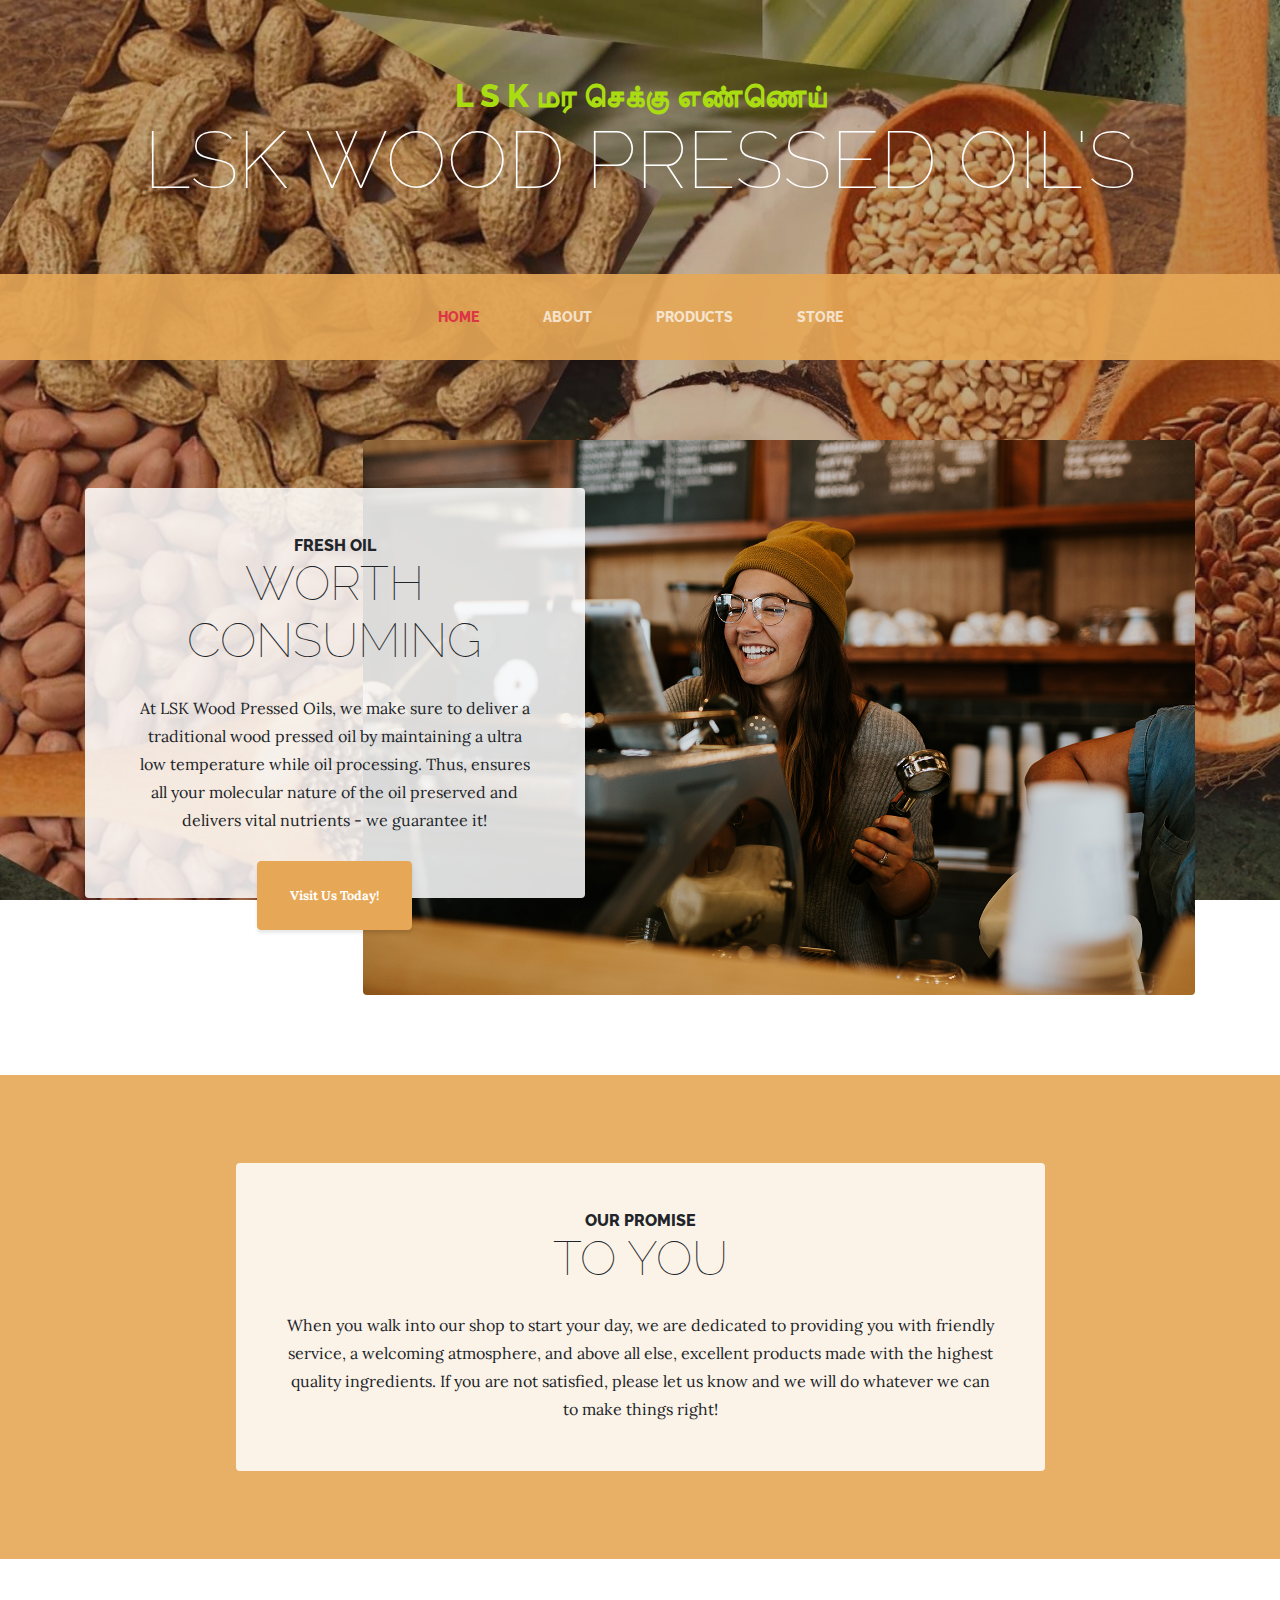
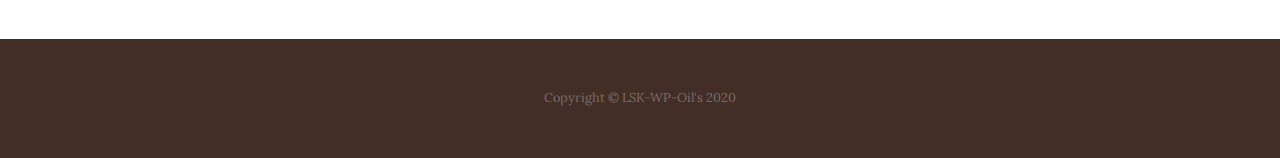
<file: index.html>
<!DOCTYPE html>
<html lang="en">

<head>

  <meta charset="utf-8">
  <meta name="viewport" content="width=device-width, initial-scale=1, shrink-to-fit=no">
  <meta name="description" content="">
  <meta name="author" content="">

  <title>LSK-WP-Oil's</title>

  <!-- Bootstrap core CSS -->
  <link href="vendor/bootstrap/css/bootstrap.min.css" rel="stylesheet">

  <!-- Custom fonts for this template -->
  <link href="https://fonts.googleapis.com/css?family=Raleway:100,100i,200,200i,300,300i,400,400i,500,500i,600,600i,700,700i,800,800i,900,900i" rel="stylesheet">
  <link href="https://fonts.googleapis.com/css?family=Lora:400,400i,700,700i" rel="stylesheet">

  <!-- Custom styles for this template -->
  <link href="css/business-casual.css" rel="stylesheet">

</head>

<body>

  <h1 class="site-heading text-center text-white d-none d-lg-block">
    <span class="site-heading-upper text-primary mb-3">L S K மர செக்கு எண்ணெய் </span>
    <span class="site-heading-lower">LSK Wood Pressed Oil's</span>
  </h1>

  <!-- Navigation -->
  <nav class="navbar navbar-expand-lg navbar-dark py-lg-4" id="mainNav">
    <div class="container">
      <a class="navbar-brand text-uppercase text-expanded font-weight-bold d-lg-none" href="#">GWP-Oil</a>
      <button class="navbar-toggler" type="button" data-toggle="collapse" data-target="#navbarResponsive" aria-controls="navbarResponsive" aria-expanded="false" aria-label="Toggle navigation">
        <span class="navbar-toggler-icon"></span>
      </button>
      <div class="collapse navbar-collapse" id="navbarResponsive">
        <ul class="navbar-nav mx-auto">
          <li class="nav-item active px-lg-4">
            <a class="nav-link text-uppercase text-expanded" href="index.html">Home
              <span class="sr-only">(current)</span>
            </a>
          </li>
          <li class="nav-item px-lg-4">
            <a class="nav-link text-uppercase text-expanded" href="about.html">About</a>
          </li>
          <li class="nav-item px-lg-4">
            <a class="nav-link text-uppercase text-expanded" href="products.html">Products</a>
          </li>
          <li class="nav-item px-lg-4">
            <a class="nav-link text-uppercase text-expanded" href="store.html">Store</a>
          </li>
        </ul>
      </div>
    </div>
  </nav>

  <section class="page-section clearfix">
    <div class="container">
      <div class="intro">
        <img class="intro-img img-fluid mb-3 mb-lg-0 rounded" src="img/intro.jpg" alt="">
        <div class="intro-text left-0 text-center bg-faded p-5 rounded">
          <h2 class="section-heading mb-4">
            <span class="section-heading-upper">Fresh Oil</span>
            <span class="section-heading-lower">Worth Consuming</span>
          </h2>
          <p class="mb-3">At LSK Wood Pressed Oils, we make sure to deliver a traditional wood pressed oil by maintaining a ultra low temperature while oil processing. Thus, ensures all your molecular nature of the oil preserved and delivers vital nutrients - we guarantee it!
          </p>
          <div class="intro-button mx-auto">
            <a class="btn btn-primary btn-xl" href="store.html">Visit Us Today!</a>
          </div>
        </div>
      </div>
    </div>
  </section>

  <section class="page-section cta">
    <div class="container">
      <div class="row">
        <div class="col-xl-9 mx-auto">
          <div class="cta-inner text-center rounded">
            <h2 class="section-heading mb-4">
              <span class="section-heading-upper">Our Promise</span>
              <span class="section-heading-lower">To You</span>
            </h2>
            <p class="mb-0">When you walk into our shop to start your day, we are dedicated to providing you with friendly service, a welcoming atmosphere, and above all else, excellent products made with the highest quality ingredients. If you are not satisfied, please let us know and we will do whatever we can to make things right!</p>
          </div>
        </div>
      </div>
    </div>
  </section>

  <footer class="footer text-faded text-center py-5">
    <div class="container">
      <p class="m-0 small">Copyright &copy; LSK-WP-Oil's 2020</p>
    </div>
  </footer>

  <!-- Bootstrap core JavaScript -->
  <script src="vendor/jquery/jquery.min.js"></script>
  <script src="vendor/bootstrap/js/bootstrap.bundle.min.js"></script>

</body>

</html>
</file>
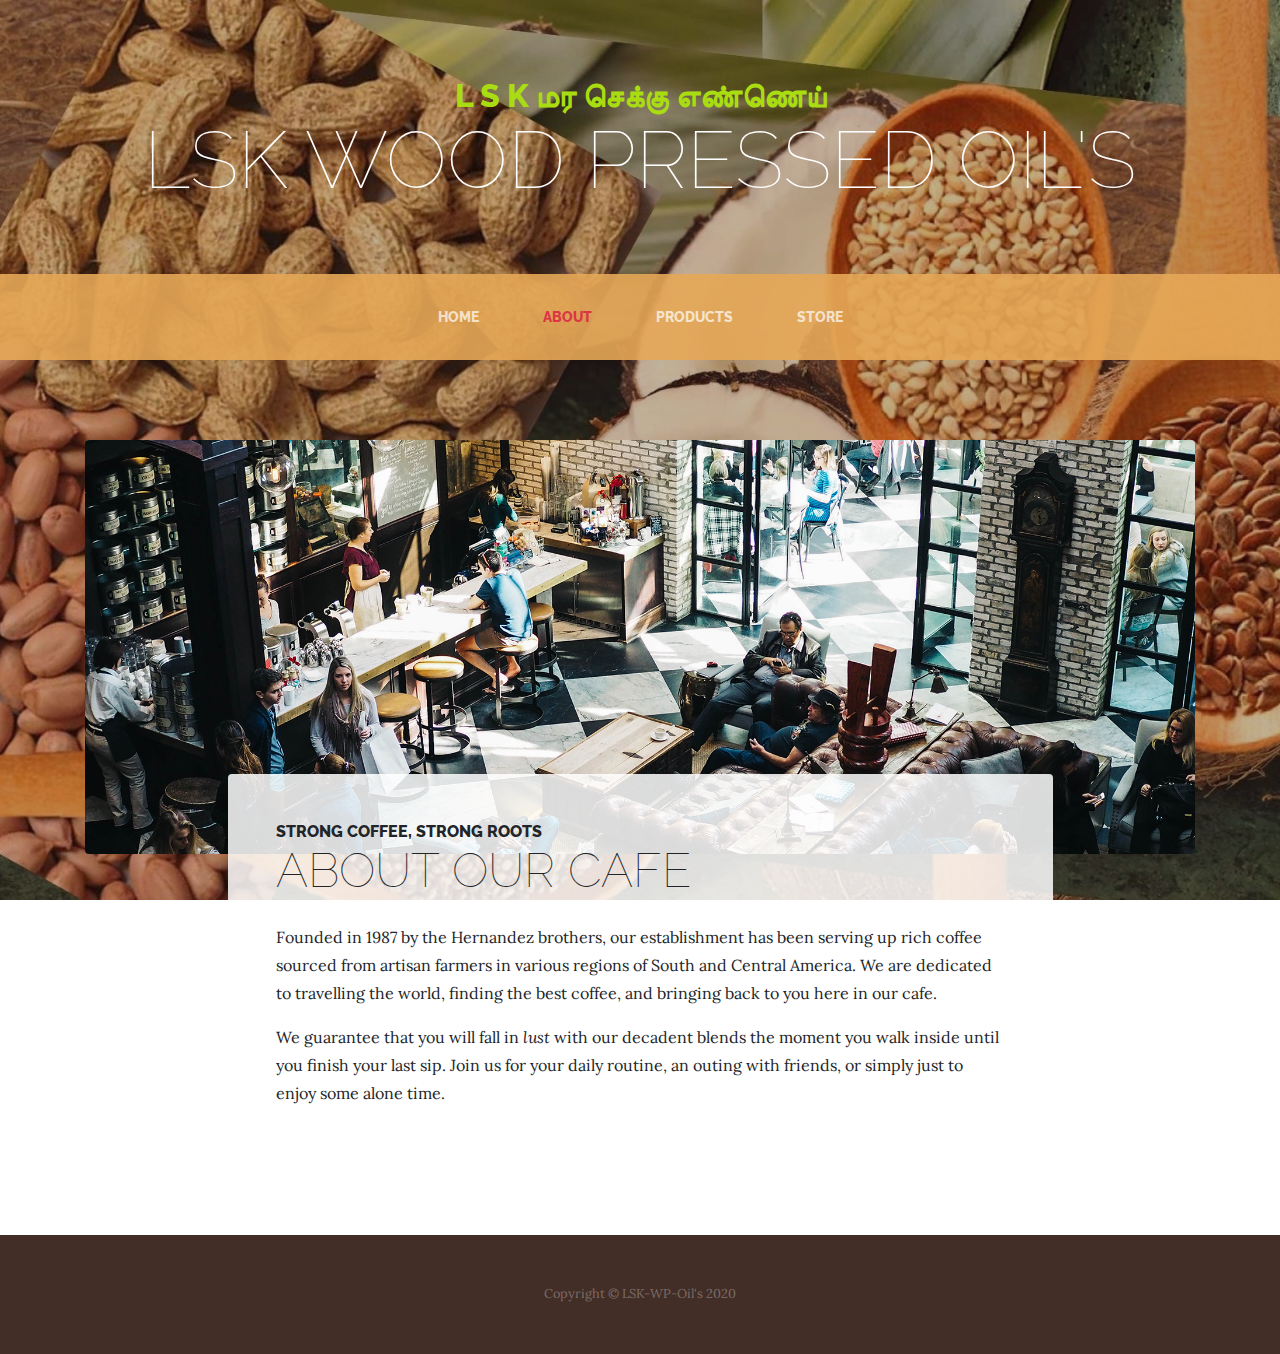
<file: about.html>
<!DOCTYPE html>
<html lang="en">

<head>

  <meta charset="utf-8">
  <meta name="viewport" content="width=device-width, initial-scale=1, shrink-to-fit=no">
  <meta name="description" content="">
  <meta name="author" content="">

  <title>LSK-WP-Oil's</title>

  <!-- Bootstrap core CSS -->
  <link href="vendor/bootstrap/css/bootstrap.min.css" rel="stylesheet">

  <!-- Custom fonts for this template -->
  <link href="https://fonts.googleapis.com/css?family=Raleway:100,100i,200,200i,300,300i,400,400i,500,500i,600,600i,700,700i,800,800i,900,900i" rel="stylesheet">
  <link href="https://fonts.googleapis.com/css?family=Lora:400,400i,700,700i" rel="stylesheet">

  <!-- Custom styles for this template -->
  <link href="css/business-casual.css" rel="stylesheet">

</head>

<body>

  <h1 class="site-heading text-center text-white d-none d-lg-block">
    <span class="site-heading-upper text-primary mb-3">L S K மர செக்கு எண்ணெய் </span>
    <span class="site-heading-lower">LSK Wood Pressed Oil's</span>
  </h1>

  <!-- Navigation -->
  <nav class="navbar navbar-expand-lg navbar-dark py-lg-4" id="mainNav">
    <div class="container">
      <a class="navbar-brand text-uppercase text-expanded font-weight-bold d-lg-none" href="#">Start Bootstrap</a>
      <button class="navbar-toggler" type="button" data-toggle="collapse" data-target="#navbarResponsive" aria-controls="navbarResponsive" aria-expanded="false" aria-label="Toggle navigation">
        <span class="navbar-toggler-icon"></span>
      </button>
      <div class="collapse navbar-collapse" id="navbarResponsive">
        <ul class="navbar-nav mx-auto">
          <li class="nav-item px-lg-4">
            <a class="nav-link text-uppercase text-expanded" href="index.html">Home
              <span class="sr-only">(current)</span>
            </a>
          </li>
          <li class="nav-item active px-lg-4">
            <a class="nav-link text-uppercase text-expanded" href="about.html">About</a>
          </li>
          <li class="nav-item px-lg-4">
            <a class="nav-link text-uppercase text-expanded" href="products.html">Products</a>
          </li>
          <li class="nav-item px-lg-4">
            <a class="nav-link text-uppercase text-expanded" href="store.html">Store</a>
          </li>
        </ul>
      </div>
    </div>
  </nav>

  <section class="page-section about-heading">
    <div class="container">
      <img class="img-fluid rounded about-heading-img mb-3 mb-lg-0" src="img/about.jpg" alt="">
      <div class="about-heading-content">
        <div class="row">
          <div class="col-xl-9 col-lg-10 mx-auto">
            <div class="bg-faded rounded p-5">
              <h2 class="section-heading mb-4">
                <span class="section-heading-upper">Strong Coffee, Strong Roots</span>
                <span class="section-heading-lower">About Our Cafe</span>
              </h2>
              <p>Founded in 1987 by the Hernandez brothers, our establishment has been serving up rich coffee sourced from artisan farmers in various regions of South and Central America. We are dedicated to travelling the world, finding the best coffee, and bringing back to you here in our cafe.</p>
              <p class="mb-0">We guarantee that you will fall in <em>lust</em> with our decadent blends the moment you walk inside until you finish your last sip. Join us for your daily routine, an outing with friends, or simply just to enjoy some alone time.</p>
            </div>
          </div>
        </div>
      </div>
    </div>
  </section>

  <footer class="footer text-faded text-center py-5">
    <div class="container">
      <p class="m-0 small">Copyright &copy; LSK-WP-Oil's 2020</p>
    </div>
  </footer>

  <!-- Bootstrap core JavaScript -->
  <script src="vendor/jquery/jquery.min.js"></script>
  <script src="vendor/bootstrap/js/bootstrap.bundle.min.js"></script>

</body>

</html>
</file>
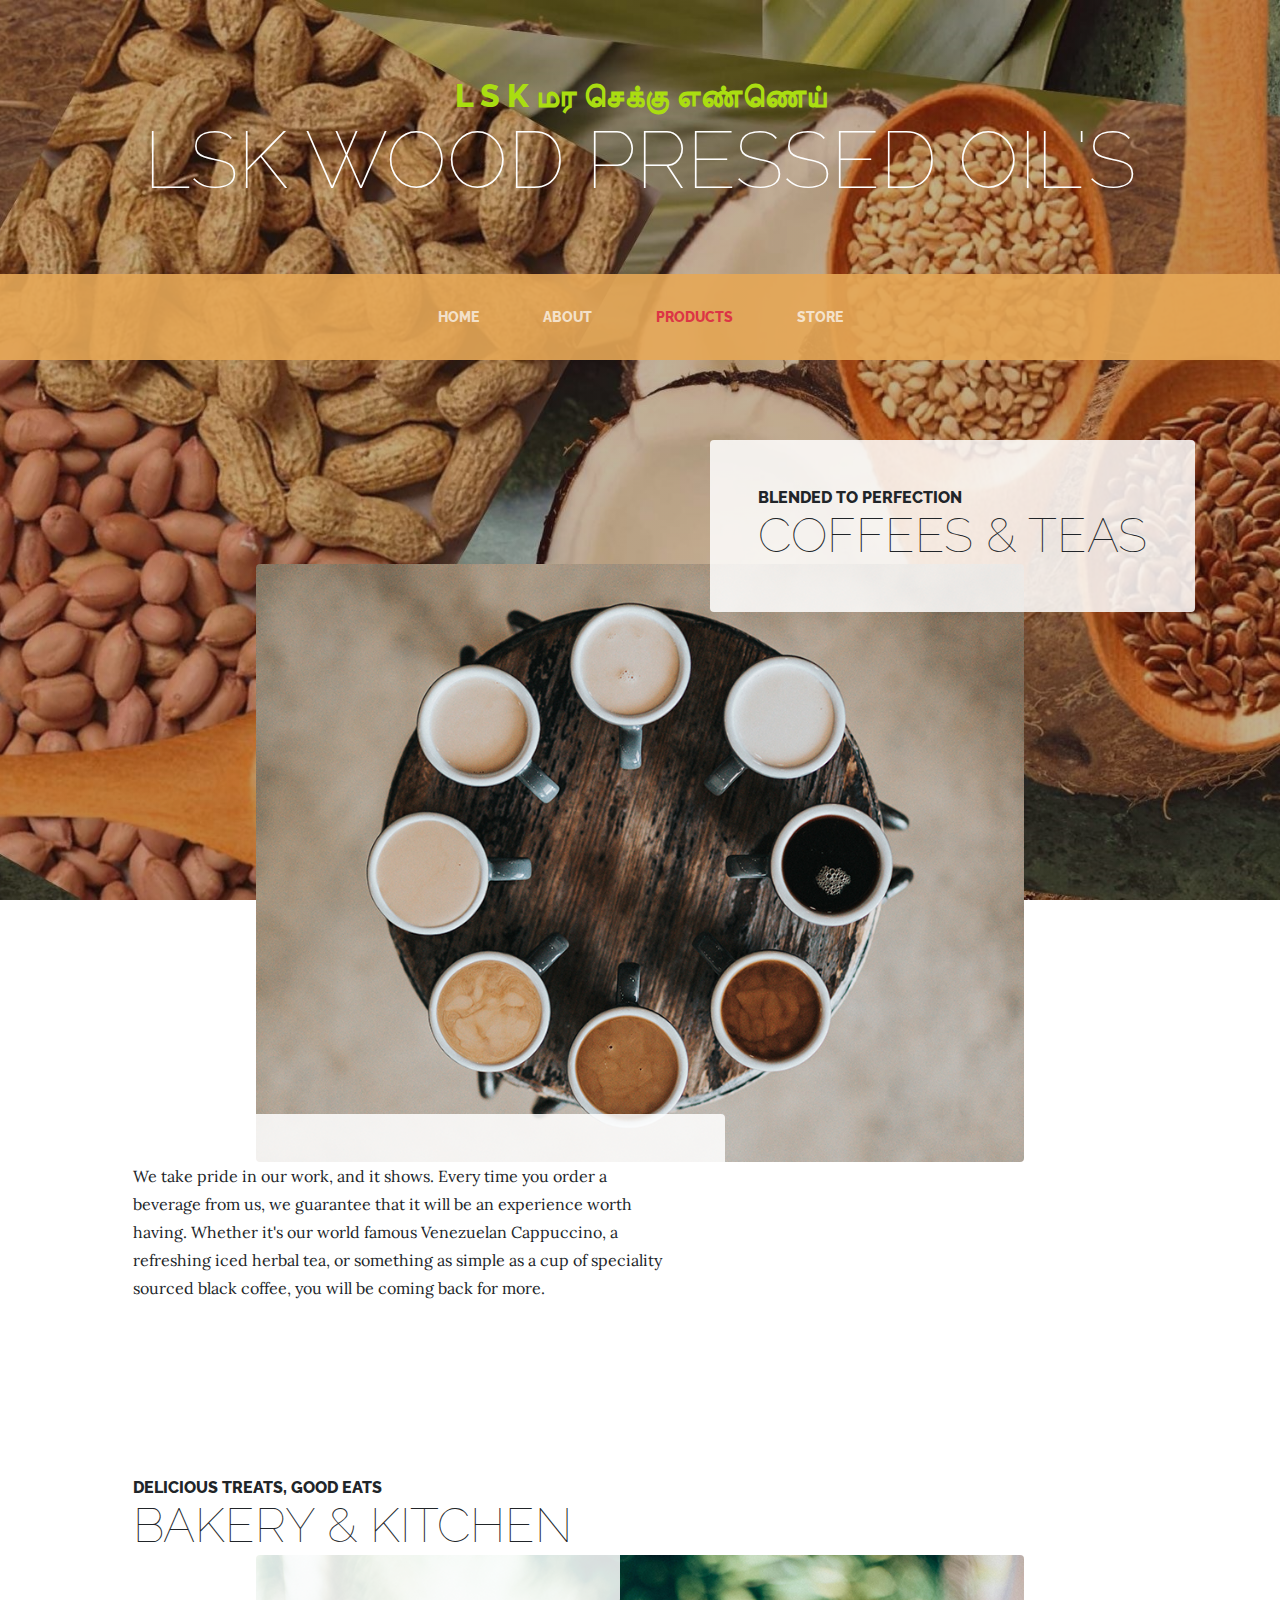
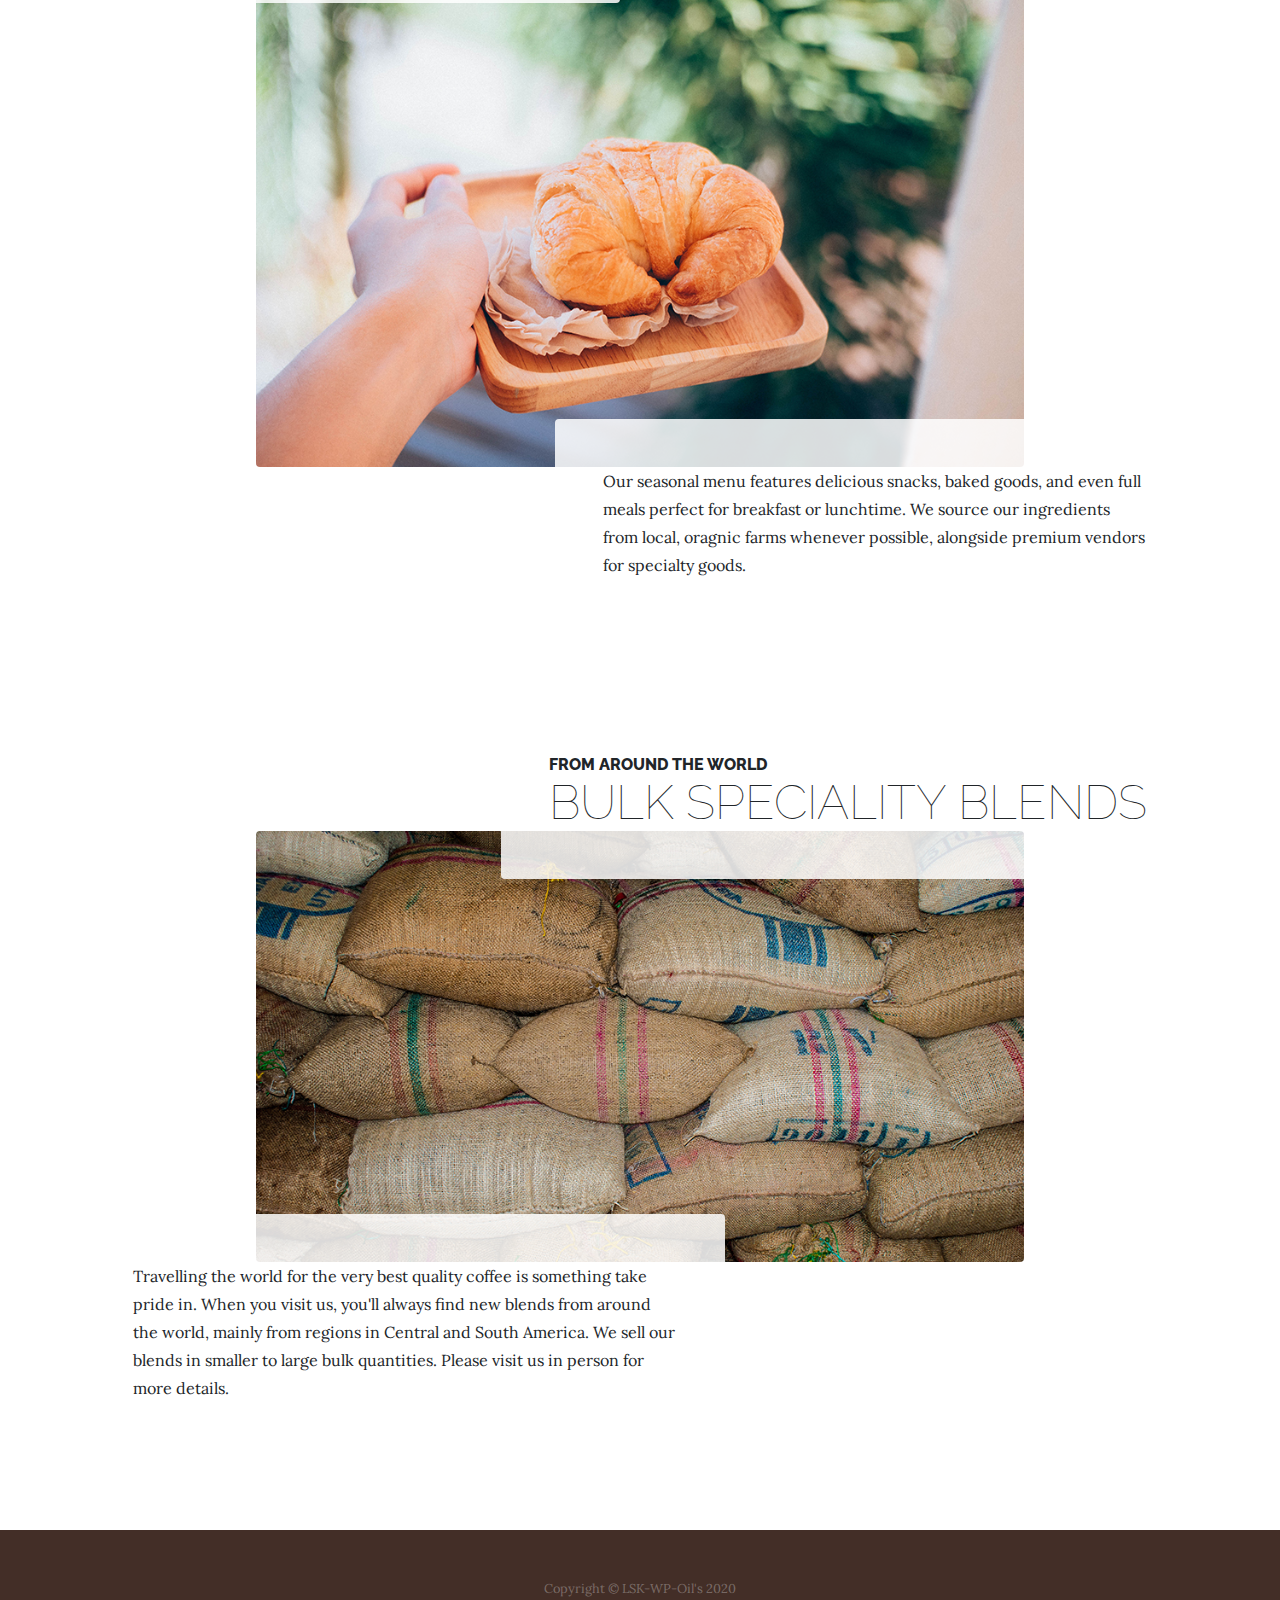
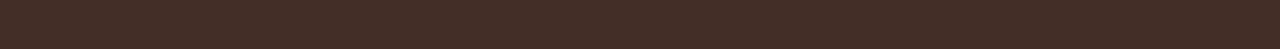
<file: products.html>
<!DOCTYPE html>
<html lang="en">

<head>

  <meta charset="utf-8">
  <meta name="viewport" content="width=device-width, initial-scale=1, shrink-to-fit=no">
  <meta name="description" content="">
  <meta name="author" content="">

  <title>LSK-WP-Oil's</title>

  <!-- Bootstrap core CSS -->
  <link href="vendor/bootstrap/css/bootstrap.min.css" rel="stylesheet">

  <!-- Custom fonts for this template -->
  <link href="https://fonts.googleapis.com/css?family=Raleway:100,100i,200,200i,300,300i,400,400i,500,500i,600,600i,700,700i,800,800i,900,900i" rel="stylesheet">
  <link href="https://fonts.googleapis.com/css?family=Lora:400,400i,700,700i" rel="stylesheet">

  <!-- Custom styles for this template -->
  <link href="css/business-casual.css" rel="stylesheet">

</head>

<body>

  <h1 class="site-heading text-center text-white d-none d-lg-block">
    <span class="site-heading-upper text-primary mb-3">L S K மர செக்கு எண்ணெய் </span>
    <span class="site-heading-lower">LSK Wood Pressed Oil's</span>
  </h1>

  <!-- Navigation -->
  <nav class="navbar navbar-expand-lg navbar-dark py-lg-4" id="mainNav">
    <div class="container">
      <a class="navbar-brand text-uppercase text-expanded font-weight-bold d-lg-none" href="#">Start Bootstrap</a>
      <button class="navbar-toggler" type="button" data-toggle="collapse" data-target="#navbarResponsive" aria-controls="navbarResponsive" aria-expanded="false" aria-label="Toggle navigation">
        <span class="navbar-toggler-icon"></span>
      </button>
      <div class="collapse navbar-collapse" id="navbarResponsive">
        <ul class="navbar-nav mx-auto">
          <li class="nav-item px-lg-4">
            <a class="nav-link text-uppercase text-expanded" href="index.html">Home
              <span class="sr-only">(current)</span>
            </a>
          </li>
          <li class="nav-item px-lg-4">
            <a class="nav-link text-uppercase text-expanded" href="about.html">About</a>
          </li>
          <li class="nav-item active px-lg-4">
            <a class="nav-link text-uppercase text-expanded" href="products.html">Products</a>
          </li>
          <li class="nav-item px-lg-4">
            <a class="nav-link text-uppercase text-expanded" href="store.html">Store</a>
          </li>
        </ul>
      </div>
    </div>
  </nav>

  <section class="page-section">
    <div class="container">
      <div class="product-item">
        <div class="product-item-title d-flex">
          <div class="bg-faded p-5 d-flex ml-auto rounded">
            <h2 class="section-heading mb-0">
              <span class="section-heading-upper">Blended to Perfection</span>
              <span class="section-heading-lower">Coffees &amp; Teas</span>
            </h2>
          </div>
        </div>
        <img class="product-item-img mx-auto d-flex rounded img-fluid mb-3 mb-lg-0" src="img/products-01.jpg" alt="">
        <div class="product-item-description d-flex mr-auto">
          <div class="bg-faded p-5 rounded">
            <p class="mb-0">We take pride in our work, and it shows. Every time you order a beverage from us, we guarantee that it will be an experience worth having. Whether it's our world famous Venezuelan Cappuccino, a refreshing iced herbal tea, or something as simple as a cup of speciality sourced black coffee, you will be coming back for more.</p>
          </div>
        </div>
      </div>
    </div>
  </section>

  <section class="page-section">
    <div class="container">
      <div class="product-item">
        <div class="product-item-title d-flex">
          <div class="bg-faded p-5 d-flex mr-auto rounded">
            <h2 class="section-heading mb-0">
              <span class="section-heading-upper">Delicious Treats, Good Eats</span>
              <span class="section-heading-lower">Bakery &amp; Kitchen</span>
            </h2>
          </div>
        </div>
        <img class="product-item-img mx-auto d-flex rounded img-fluid mb-3 mb-lg-0" src="img/products-02.jpg" alt="">
        <div class="product-item-description d-flex ml-auto">
          <div class="bg-faded p-5 rounded">
            <p class="mb-0">Our seasonal menu features delicious snacks, baked goods, and even full meals perfect for breakfast or lunchtime. We source our ingredients from local, oragnic farms whenever possible, alongside premium vendors for specialty goods.</p>
          </div>
        </div>
      </div>
    </div>
  </section>

  <section class="page-section">
    <div class="container">
      <div class="product-item">
        <div class="product-item-title d-flex">
          <div class="bg-faded p-5 d-flex ml-auto rounded">
            <h2 class="section-heading mb-0">
              <span class="section-heading-upper">From Around the World</span>
              <span class="section-heading-lower">Bulk Speciality Blends</span>
            </h2>
          </div>
        </div>
        <img class="product-item-img mx-auto d-flex rounded img-fluid mb-3 mb-lg-0" src="img/products-03.jpg" alt="">
        <div class="product-item-description d-flex mr-auto">
          <div class="bg-faded p-5 rounded">
            <p class="mb-0">Travelling the world for the very best quality coffee is something take pride in. When you visit us, you'll always find new blends from around the world, mainly from regions in Central and South America. We sell our blends in smaller to large bulk quantities. Please visit us in person for more details.</p>
          </div>
        </div>
      </div>
    </div>
  </section>

  <footer class="footer text-faded text-center py-5">
    <div class="container">
      <p class="m-0 small">Copyright &copy; LSK-WP-Oil's 2020</p>
    </div>
  </footer>

  <!-- Bootstrap core JavaScript -->
  <script src="vendor/jquery/jquery.min.js"></script>
  <script src="vendor/bootstrap/js/bootstrap.bundle.min.js"></script>

</body>

</html>
</file>
<file: css/business-casual.css>
/*!
 * Start Bootstrap - Business Casual v5.0.10 (https://startbootstrap.com/themes/business-casual)
 * Copyright 2013-2020 [object Object]
 * Licensed under MIT (https://github.com/StartBootstrap/startbootstrap-business-casual/blob/master/LICENSE)
 */

body {
  font-family: 'Lora';
  background-image: linear-gradient(rgba(47, 23, 15, 0.3), rgba(47, 23, 15, 0.3)), url("../img/background.jpg");
  background-attachment: fixed;
  background-position: center;
  background-size: cover;
}

h1,
h2,
h3,
h4,
h5,
h6 {
  font-family: 'Raleway';
}

p {
  line-height: 1.75;
}

.text-faded {
  color: rgba(255, 255, 255, 0.3);
}

.site-heading {
  margin-top: 5rem;
  margin-bottom: 5rem;
  text-transform: uppercase;
  line-height: 1;
  font-family: 'Raleway';
}

.site-heading .site-heading-upper {
  display: block;
  font-size: 2rem;
  font-weight: 800;
}

.site-heading .site-heading-lower {
  font-size: 5rem;
  font-weight: 100;
  line-height: 4rem;
}

.page-section {
  margin-top: 5rem;
  margin-bottom: 5rem;
}

.section-heading {
  text-transform: uppercase;
}

.section-heading .section-heading-upper {
  display: block;
  font-size: 1rem;
  font-weight: 800;
}

.section-heading .section-heading-lower {
  display: block;
  font-size: 3rem;
  font-weight: 100;
}

.bg-faded {
  background-color: rgba(255, 255, 255, 0.85);
}

#mainNav {
  background-color: rgba(230, 167, 86, 0.9);
  font-family: 'Raleway';
}

#mainNav .navbar-brand {
  color: #e6a756;
}

#mainNav .navbar-nav .nav-item .nav-link {
  color: rgba(255, 255, 255, 0.7);
  font-weight: 800;
}

#mainNav .navbar-nav .nav-item.active .nav-link {
  color: #dc3545;
}

@media (min-width: 992px) {
  #mainNav .navbar-nav .nav-item .nav-link {
    font-size: 0.9rem;
  }
  #mainNav .navbar-nav .nav-item .nav-link:hover {
    color: rgba(255, 255, 255, 0.4);
  }
  #mainNav .navbar-nav .nav-item.active .nav-link:hover {
    color: #e6a756;
  }
}

.btn-xl {
  font-weight: 700;
  font-size: 0.8rem;
  padding-top: 1.5rem;
  padding-bottom: 1.5rem;
  padding-left: 2rem;
  padding-right: 2rem;
}

.intro {
  position: relative;
}

@media (min-width: 992px) {
  .intro .intro-img {
    width: 75%;
    float: right;
  }
  .intro .intro-text {
    left: 0;
    width: 60%;
    margin-top: 3rem;
    position: absolute;
  }
  .intro .intro-text .intro-button {
    width: 100%;
    left: 0;
    position: absolute;
    bottom: -2rem;
  }
}

@media (min-width: 1200px) {
  .intro .intro-text {
    width: 45%;
  }
}

.cta {
  padding-top: 5rem;
  padding-bottom: 5rem;
  background-color: rgba(230, 167, 86, 0.9);
}

.cta .cta-inner {
  position: relative;
  padding: 3rem;
  margin: 0.5rem;
  background-color: rgba(255, 255, 255, 0.85);
}

.cta .cta-inner:before {
  border-radius: 0.5rem;
  content: '';
  position: absolute;
  top: -0.5rem;
  bottom: -0.5rem;
  left: -0.5rem;
  right: -0.5rem;
  border: 0.25rem solid rgba(255, 255, 255, 0.85);
  z-index: -1;
}

@media (min-width: 992px) {
  .about-heading .about-heading-img {
    position: relative;
    z-index: 0;
  }
  .about-heading .about-heading-content {
    margin-top: -5rem;
    position: relative;
    z-index: 1;
  }
}

@media (min-width: 992px) {
  .product-item .product-item-title {
    position: relative;
    z-index: 1;
    margin-bottom: -3rem;
  }
  .product-item .product-item-img {
    position: relative;
    z-index: 0;
    max-width: 60vw;
  }
  .product-item .product-item-description {
    position: relative;
    z-index: 1;
    margin-top: -3rem;
    max-width: 50vw;
  }
}

.list-hours {
  font-size: 0.9rem;
}

.list-hours .list-hours-item {
  border-bottom: 1px solid rgba(230, 167, 86, 0.5);
  padding-bottom: .25rem;
  margin-bottom: 1rem;
  font-style: italic;
}

.list-hours .list-hours-item.today {
  font-weight: bold;
  color: #e6a756;
}

@media (min-width: 992px) {
  .list-hours {
    width: 50%;
    font-size: 1.1rem;
  }
}

.address strong {
  font-size: 1.2rem;
}

.footer {
  background-color: rgba(47, 23, 15, 0.9);
}

.text-primary {
  color: #ad1 !important;
}

.bg-primary {
  background-color: #e6a756 !important;
}

.btn {
  box-shadow: 0px 3px 3px 0px rgba(33, 37, 41, 0.1);
}

.btn-primary {
  background-color: #e6a756;
  border-color: #e6a756;
}

.btn-primary:hover, .btn-primary:focus, .btn-primary:active {
  background-color: #df902a;
  border-color: #df902a;
}

.font-weight-light {
  font-weight: 100 !important;
}
</file>
